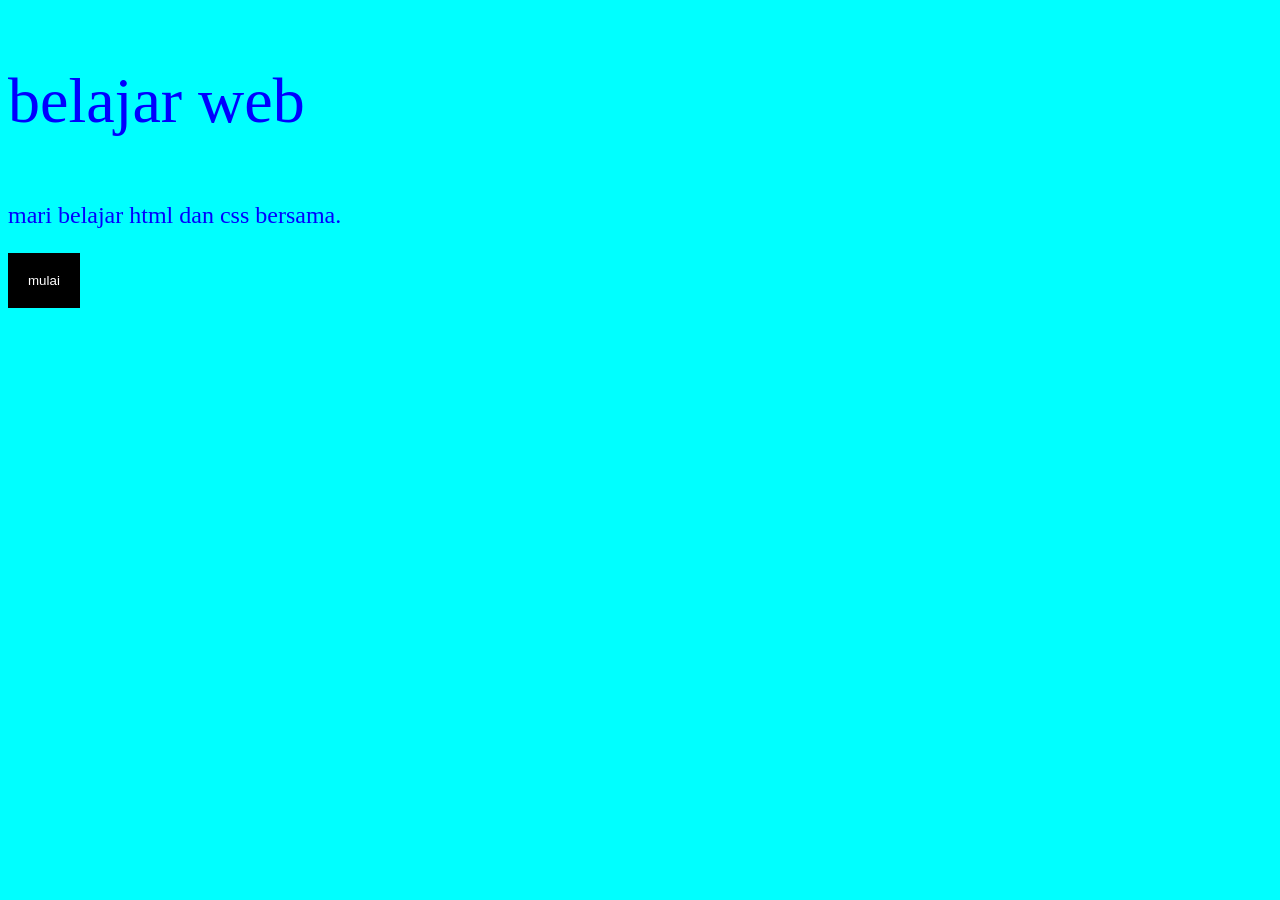
<file: index.html>
<!DOCTYPE html>
<html lang="en">
<head>
    <meta charset="UTF-8">
    <meta name="viewport" content="width=device-width, initial-scale=1.0">
    <title>Document</title>
    <link rel="stylesheet" href="style.css">
</head>
<body>
    <p class="title">belajar web</p>
    <p id="sub-title">mari belajar html dan css bersama.</p>

    <button>mulai</button>
</body>
</html>
</file>
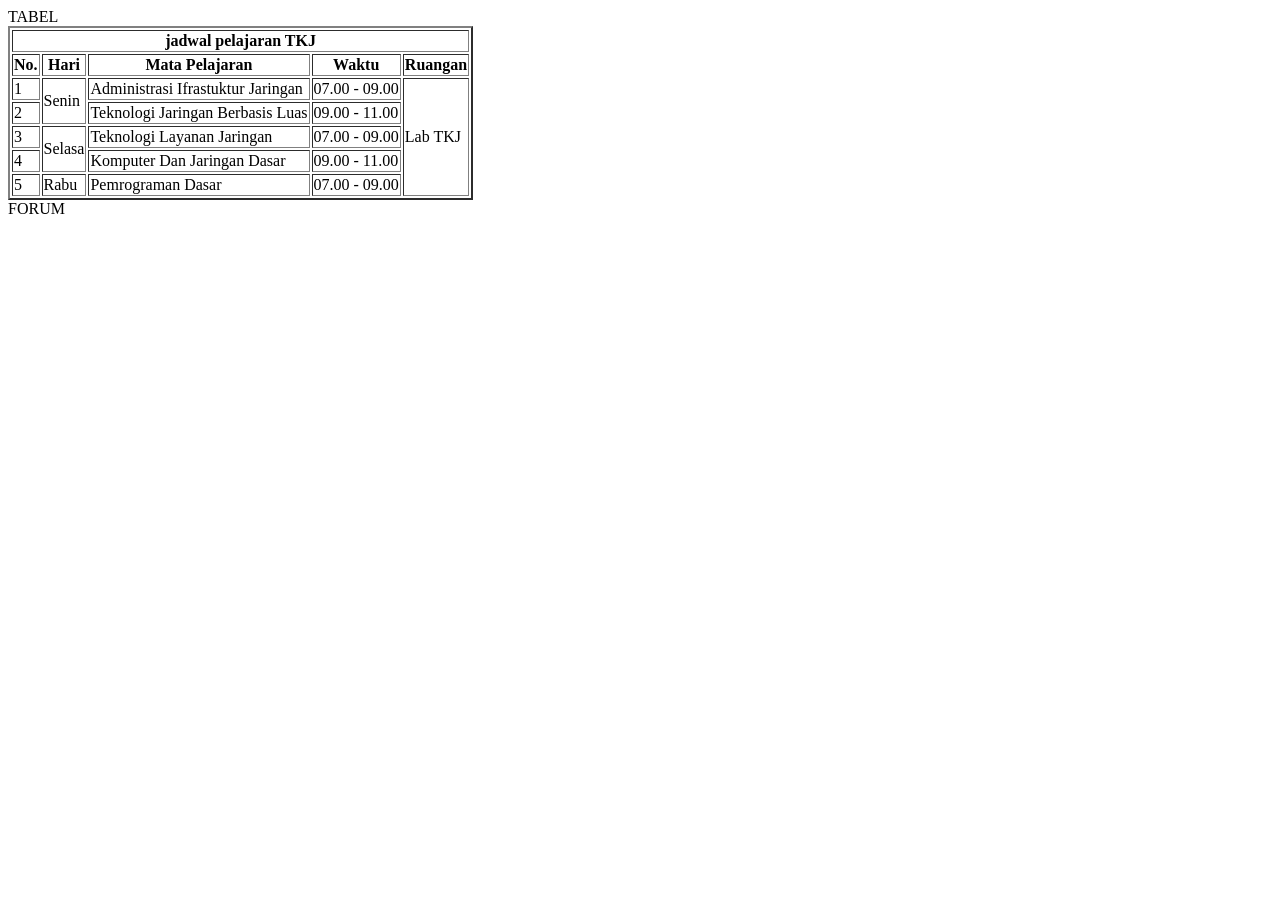
<file: minggu5/index.html>
<!DOCTYPE html>
<html lang="en">

<head>
    <meta charset="UTF-8">
    <meta name="viewport" content="width=device-width, initial-scale=1.0">
    <title>Document</title>
</head>

TABEL 

<body>

    <table border="2">
        <tr>
            <th colspan="5"> jadwal pelajaran TKJ</th>
         </tr>
         <tr>
             <th>No.</th>
             <th>Hari</th>
             <th>Mata Pelajaran</th>
             <th>Waktu</th>
             <th>Ruangan</th>
         </tr>
         <tr>
             <td>1</td>
             <td rowspan="2">Senin</td>
             <td>Administrasi Ifrastuktur Jaringan</td>
             <td>07.00 - 09.00</td>
             <td rowspan="5">Lab TKJ</td>
         </tr>
         <tr>
            <td>2</td>
            <td>Teknologi Jaringan Berbasis Luas</td>
            <td>09.00 - 11.00</td>
         </tr>
         <tr>
            <td>3</td>
            <td rowspan="2">Selasa</td>
            <td>Teknologi Layanan Jaringan</td>
            <td>07.00 - 09.00</td>
         </tr>
         <tr>
            <td>4</td>
            <td>Komputer Dan Jaringan Dasar</td>
            <td>09.00 - 11.00</td>
         </tr>
         <tr>
            <td>5</td>
            <td>Rabu</td>
            <td>Pemrograman Dasar</td>
            <td>07.00 - 09.00</td>
        </tr>
    </table>
</body>
FORUM
</html>
</file>
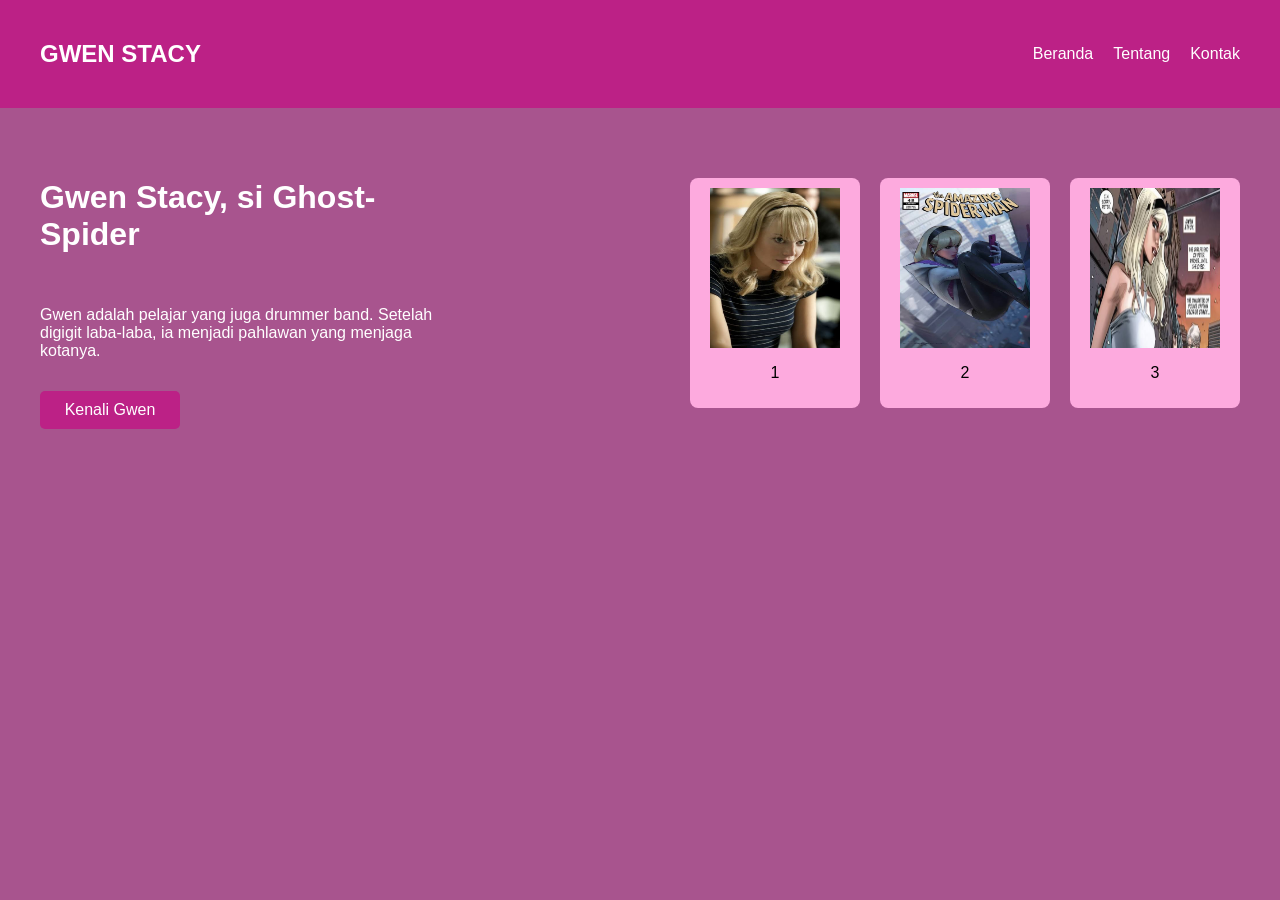
<file: minggu9/index.html>
<!DOCTYPE html>
<html>
<head>
  <title>Gwen Stacy</title>
  <link rel="stylesheet" href="style.css">
</head>
<body>

  <div class="navbar">
    <h2>GWEN STACY</h2>
    <div class="menu">
      <a href="#">Beranda</a>
      <a href="#">Tentang</a>
      <a href="#">Kontak</a>
    </div>
  </div>

  <div class="hero">
    <div class="teks">
      <h1>Gwen Stacy, si Ghost-Spider</h1>
      <p>Gwen adalah pelajar yang juga drummer band. Setelah digigit laba-laba, ia menjadi pahlawan yang menjaga kotanya.</p>
      <a href="#" class="tombol">Kenali Gwen</a>
    </div>

    <div class="kartu-list">
      <div class="kartu">
        <img src="gambar/gambar1.jpg" alt="gambar 1">
        <p>1</p>
      </div>
      <div class="kartu">
        <img src="gambar/gambar2.jpg" alt="gambar 2">
        <p>2</p>
      </div>
      <div class="kartu">
        <img src="gambar/gambar3.jpg" alt="gambar 3">
        <p>3</p>
      </div>
    </div>
  </div>

</body>
</html>
</file>
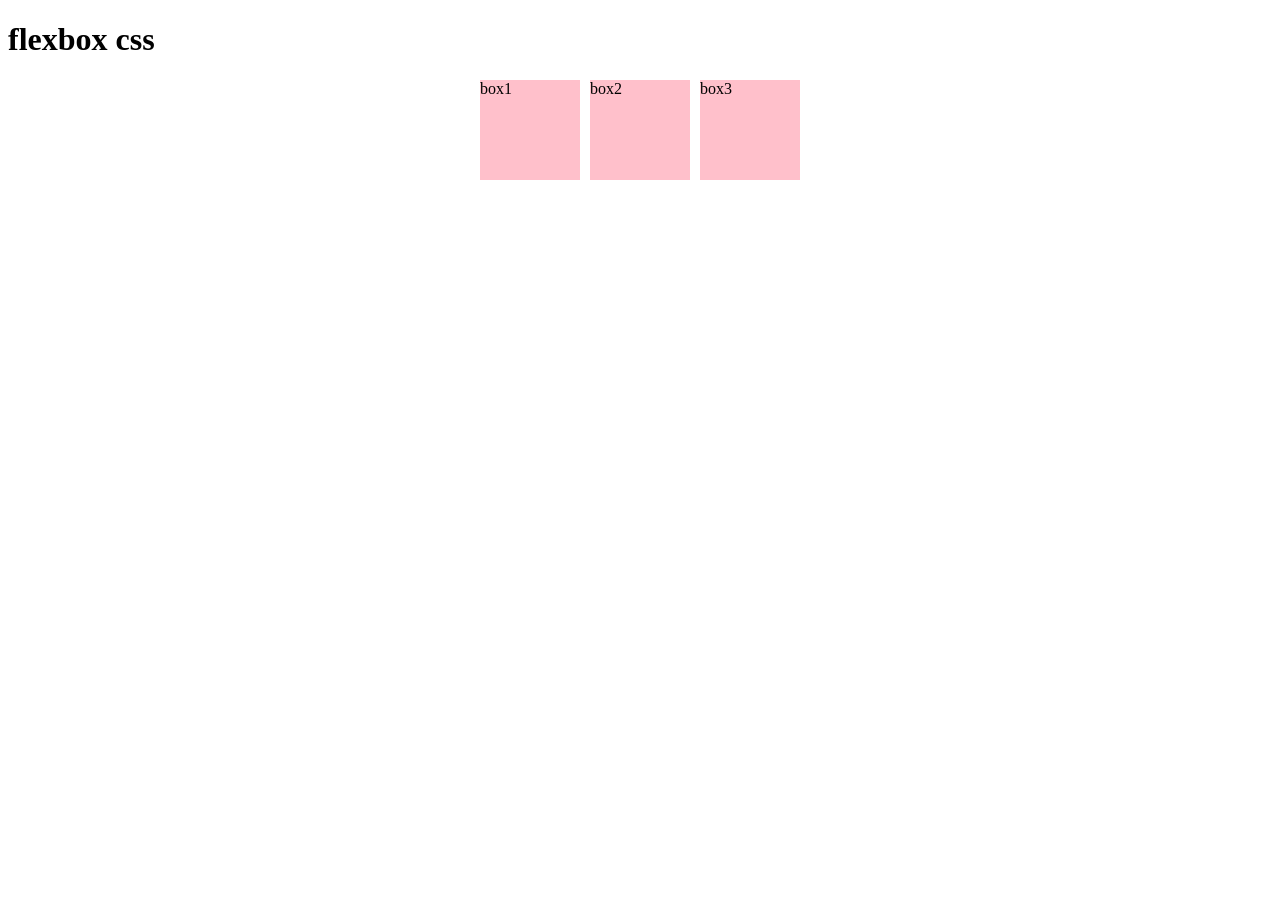
<file: minggu9.html>
<!DOCTYPE html>
<html lang="en">
<head>
    <meta charset="UTF-8">
    <meta name="viewport" content="width=device-width, initial-scale=1.0">
    <title>Document</title>
    <link rel="stylesheet" href="minggu9.css">
    <title>progaming</title>
</head>
<body>
    <h1>flexbox css</h1>
    <div class="container">
        <div class="box">box1</div>
        <div class="box">box2</div>
        <div class="box">box3</div>
    </div>
    
</body>
</html>
</file>
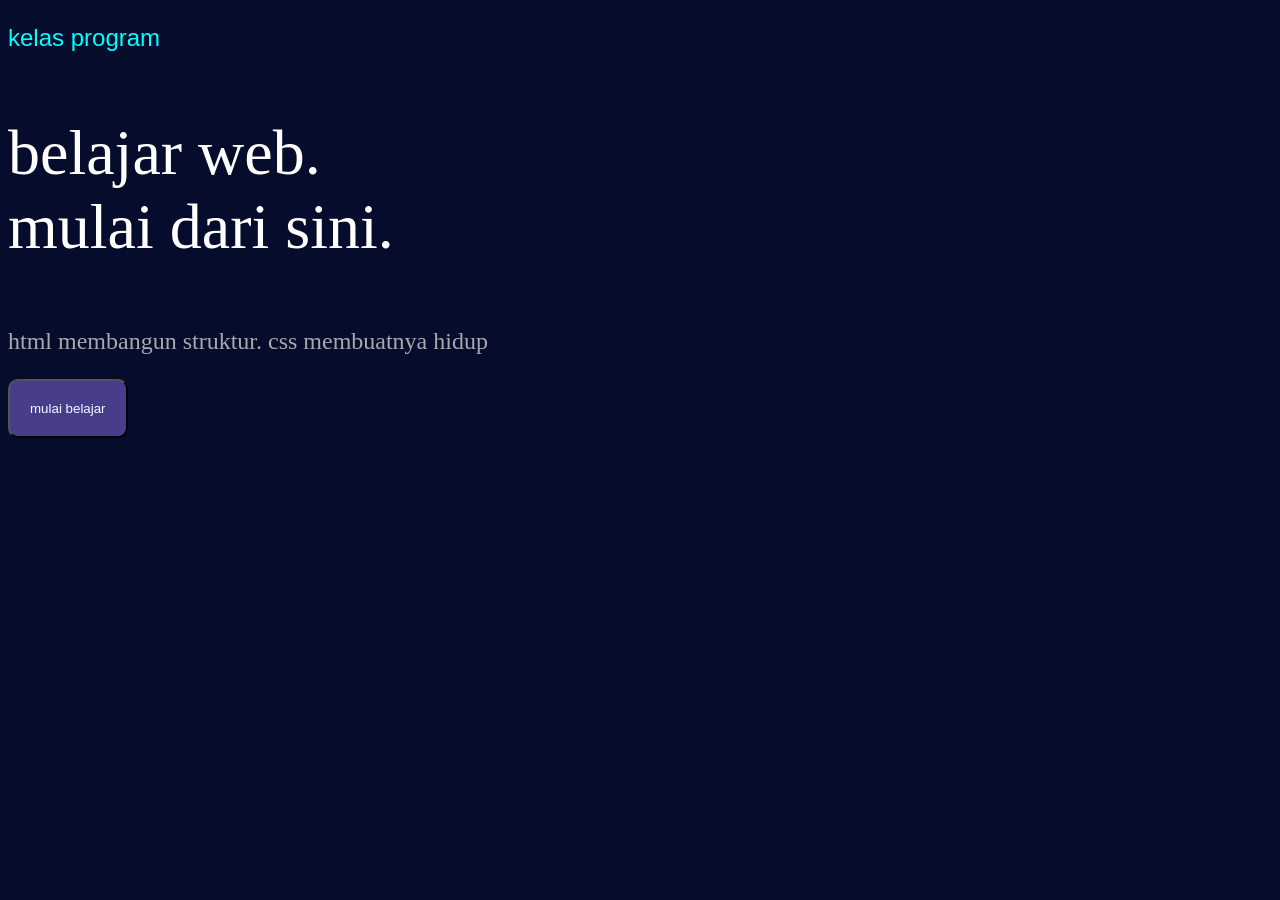
<file: tugas7.html>
<!DOCTYPE html>
<html lang="en">
<head>
    <meta charset="UTF-8">
    <meta name="viewport" content="width=device-width, initial-scale=1.0">
    <title>Document</title>
    <link rel="stylesheet" href="tugas7.css">
</head>
<body>
    <p id="heading">kelas program</p>
    <p class="title">belajar web. <br>
        mulai dari sini.</p>
    <p id="sub-title">html membangun struktur. css membuatnya hidup</p>

    <button>mulai belajar</button>
</body>
</html>
</file>
<file: style.css>
body { 
background-color: aqua;
}

.title{
    font-size: 64px;
}

#sub-title{
    font-size: 24px;
}
p{
    color: blue;
}

button{
    padding: 20px;
    border-radius: 0;
    border: none;
    background-color: black;
    color: white;
}
</file>
<file: minggu9/style.css>
body {
  margin: 0;
  background-color: #a8548e;
  color: white;
  font-family: Arial, sans-serif;
}

.navbar {
  display: flex;
  justify-content: space-between;
  align-items: center;
  padding: 20px 40px;
  background-color: #bc2186;
}

.menu {
  display: flex;
  gap: 20px;
}

.menu a {
  color: white;
  text-decoration: none;
}

.hero {
  display: flex;
  justify-content: space-between;
  align-items: center;
  gap: 40px;
  padding: 50px 40px;
}

.teks {
  display: flex;
  flex-direction: column;
  gap: 15px;
  width: 400px;
}

.tombol {
  background-color: #bc2186;
  color: white;
  padding: 10px 20px;
  text-decoration: none;
  border-radius: 5px;
  width: 100px;
  text-align: center;
}

.kartu-list {
  display: flex;
  gap: 20px;
}

.kartu {
  display: flex;
  flex-direction: column;
  align-items: center;
  background-color: #fdaade;
  color: black;
  width: 150px;
  padding: 10px;
  border-radius: 8px;
}

.kartu img {
  width: 130px;
  height: 160px;
}
</file>
<file: minggu9.css>
.box{
    background-color: pink;
    width: 100px;
    height: 100px;
    
}

.container{
    display: flex;
    flex-direction: row;
    justify-content: center;
    gap: 10px;
}
</file>
<file: tugas7.css>
body{
    background-color: rgb(6, 13, 44);
}

.title{
    font-size: 64px;
}

#sub-title{
    font-size: 24px;
}

#heading{
    font-size: 24px;
    font-family: 'Lucida Sans', 'Lucida Sans Regular', 'Lucida Grande', 'Lucida Sans Unicode', Geneva, Verdana, sans-serif;
}

#heading{
    color: aqua;
}

.title{
    color: white;
}

#sub-title{
    color: darkgrey;
}

button{
    padding: 20px;
    border-radius: 10px;
    border: 5;
    background-color: darkslateblue;
    color: azure;
}
</file>
